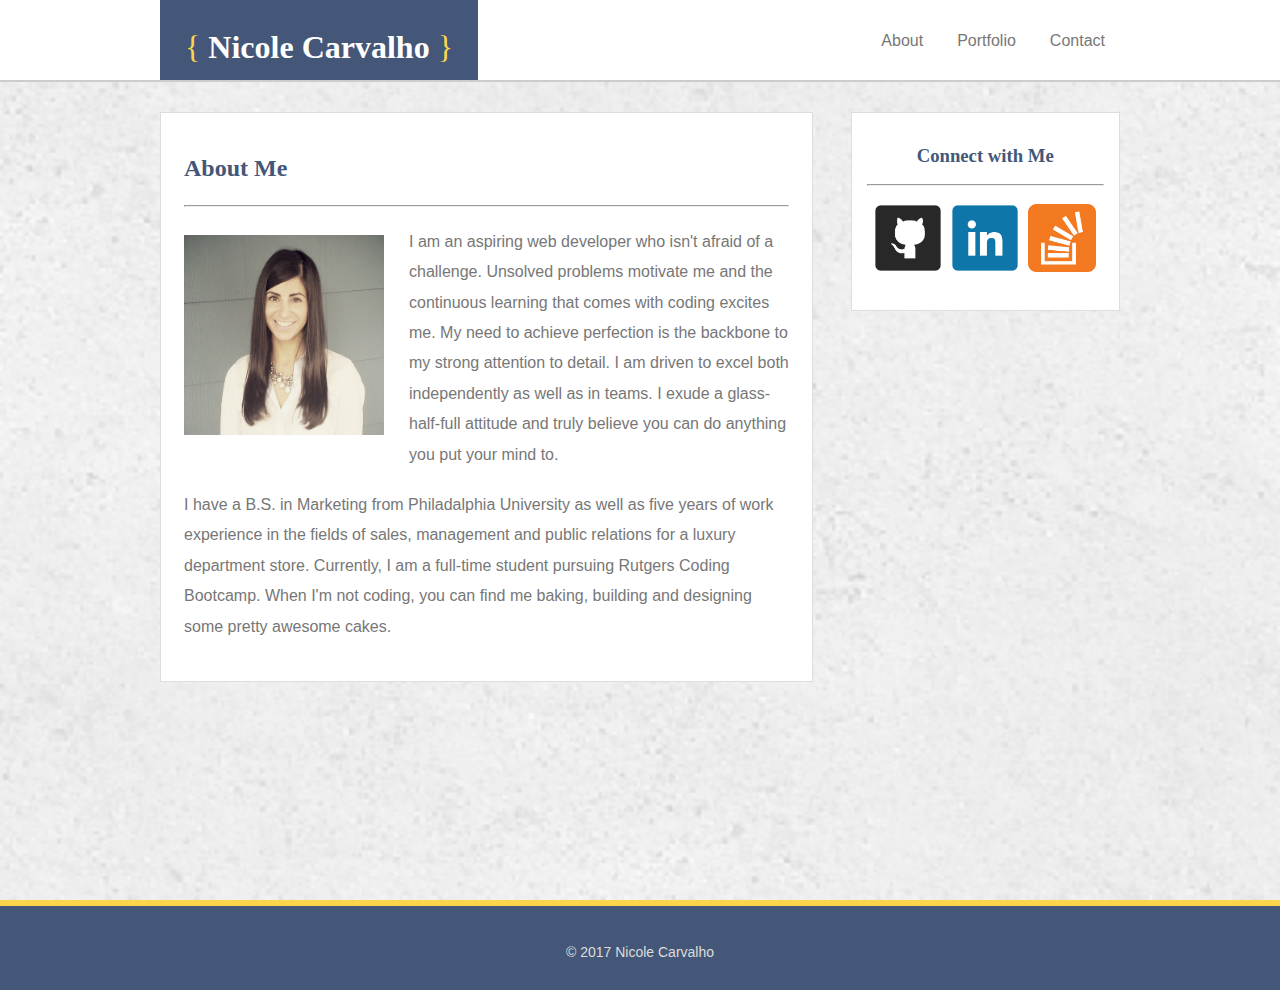
<file: index.html>
<!DOCTYPE html>
<html>
<head>
	<title>Nicole Carvalho | Portfolio</title>
  	<link rel="stylesheet" href="assets/css/reset.css">
  	<link rel="stylesheet" href="assets/css/style.css">
 	<meta name="viewport" content="width=device-width, initial-scale=1.0">
</head>
<body>

<div class="wrapper">

	<header>

		<nav id="main-nav">

			<a class="logo-animation href="#">
				<div id="main-logo">
					<h1 class="logo"><span> { </span>Nicole Carvalho<span> } </span></h1>
				</div>
			</a>

			<ul class="nav-links">
				<li><a href="#">About</a></li>
				<li><a href="portfolio.html">Portfolio</a></li>
				<li><a href="contact.html">Contact</a></li>
			</ul>

		</nav>

	</header>

	<div id="container">

		<section id="main-content">

			<h2 class="about">About Me</h2>

				<hr>

			<img class="my-headshot" src="assets/images/my_headshot.jpg" alt="Nicole Carvalho's Headshot">

				<p>I am an aspiring web developer who isn't afraid of a challenge. Unsolved problems motivate me and the continuous learning that comes with coding excites me. My need to achieve perfection is the backbone to my strong attention to detail. I am driven to excel both independently as well as in teams. I exude a glass-half-full attitude and truly believe you can do anything you put your mind to.</p>

				<p>I have a B.S. in Marketing from Philadalphia University as well as five years of work experience in the fields of sales, management and public relations for a luxury department store. Currently, I am a full-time student pursuing Rutgers Coding Bootcamp. When I'm not coding, you can find me baking, building and designing some pretty awesome cakes.</p>

			</section>

		<section id="sidebar">

			<h3 class="sidebar-heading">Connect with Me</h3>

				<hr>

			<a href="https://github.com/nicolelcarvalho" target="_blank">
				<img class="social-icon zoom" src="assets/images/github_icon.png" alt="github-icon">
			</a>
			<a href="https://www.linkedin.com/in/nicole-carvalho-51497332/" target="_blank">
				<img class="social-icon social-icon-2 zoom" src="assets/images/linkedin_icon.png" alt="linkedin-icon">
			</a>
			<a href="https://stackoverflow.com/users/8280749/nicole-carvalho?tab=profile" target="_blank">
				<img class="social-icon social-icon-3 zoom" src="assets/images/overflow_icon.png" alt="stackoverflow-icon">
			</a>		

		</section>

	</div>

</div>

	<footer id="main-footer">
		<p>&copy; 2017 Nicole Carvalho</p>
	</footer>

</body>
</html>
</file>
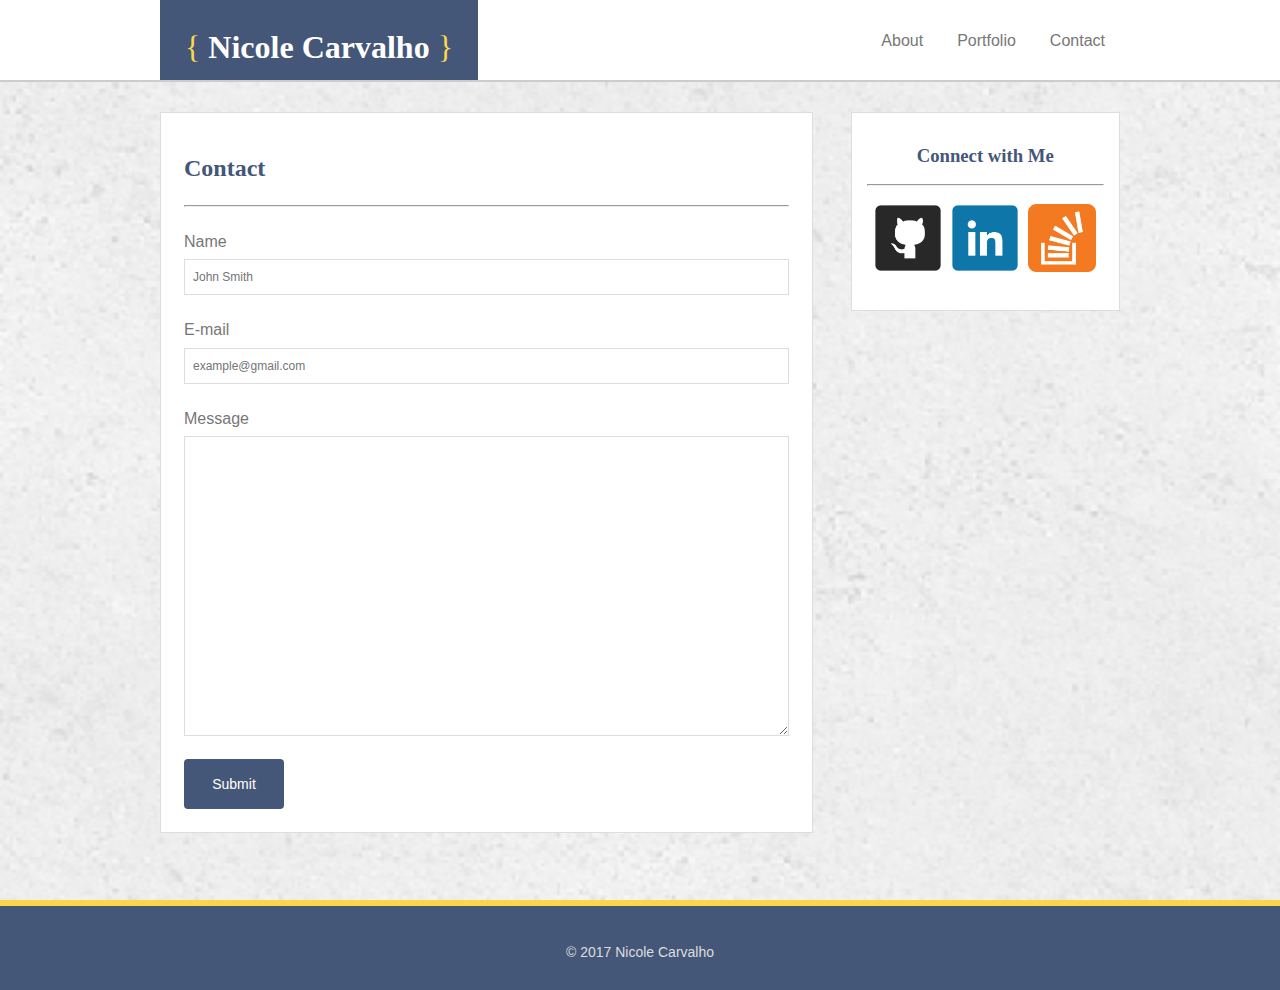
<file: contact.html>
<!DOCTYPE html>
<html>
<head>
	<title>Nicole Carvalho | Portfolio</title>
  <link rel="stylesheet" href="assets/css/reset.css">
  <link rel="stylesheet" href="assets/css/style.css">
  <meta name="viewport" content="width=device-width, initial-scale=1.0">
</head>
<body>

<div class="wrapper">

	<header>

		<nav id="main-nav">

			<a href="index.html">
				<div id="main-logo">
					<h1 class="logo"><span> { </span>Nicole Carvalho<span> } </span></h1>
				</div>
			</a>

			<ul class="nav-links">
				<li><a href="index.html">About</a></li>
				<li><a href="portfolio.html">Portfolio</a></li>
				<li><a href="#">Contact</a></li>
			</ul>

		</nav>

	</header>

	<div id="container">

		<section id="contact-form">

			<h2 class="contact">Contact</h2>

			<hr>
			
			<p class="form-label"><label for="name">Name</label></p>
			<input type="text" id="name" name="name" required placeholder="John Smith">

			<p class="form-label"><label for="email">E-mail</label></p>
			<input type="text" id="email" name="email" required placeholder="example@gmail.com">

			<p class="form-label"><label for="message">Message</label></p>
			<textarea id="message" name="message" required></textarea>

	    <input type="submit" value="Submit" class="zoom">

		</section>

		<section id="sidebar">

			<h3 class="sidebar-heading">Connect with Me</h3>

				<hr>

			<a href="https://github.com/nicolelcarvalho" target="_blank">
				<img class="social-icon zoom" src="assets/images/github_icon.png" alt="github-icon">
			</a>
			<a href="https://www.linkedin.com/in/nicole-carvalho-51497332/" target="_blank">
				<img class="social-icon social-icon-2 zoom" src="assets/images/linkedin_icon.png" alt="linkedin-icon">
			</a>
			<a href="https://stackoverflow.com/users/8280749/nicole-carvalho?tab=profile" target="_blank">
				<img class="social-icon social-icon-3 zoom" src="assets/images/overflow_icon.png" alt="stackoverflow-icon">
			</a>		

		</section>

	</div>

</div>

	<footer id="main-footer">
		<p>&copy; 2017 Nicole Carvalho</p>
	</footer>

</body>
</html>
</file>
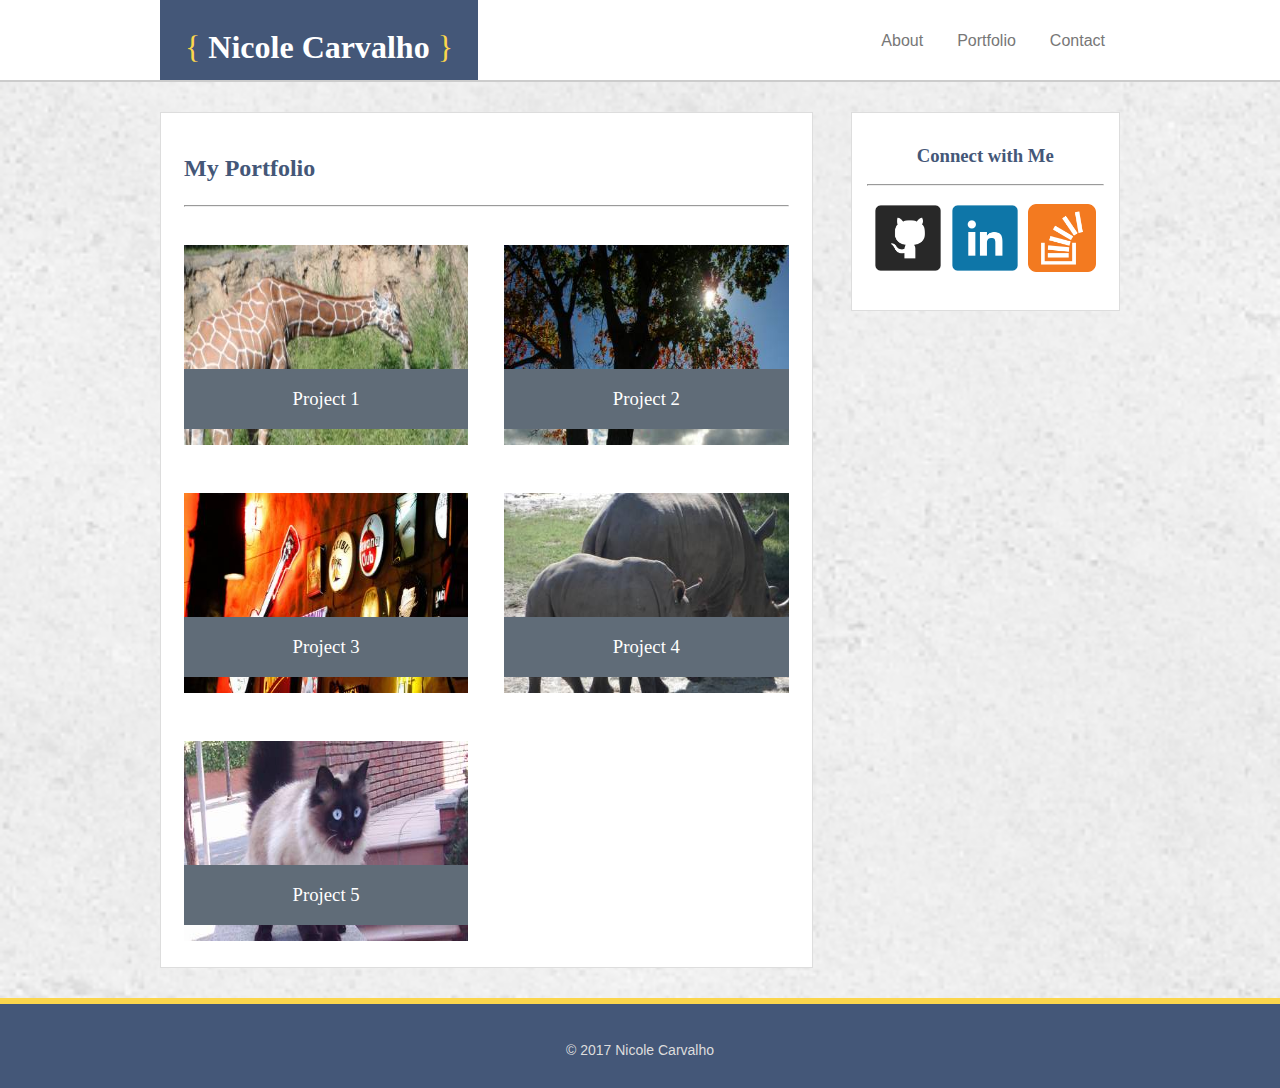
<file: portfolio.html>
<!DOCTYPE html>
<html>
<head>
	<title>Nicole Carvalho | Portfolio</title>
  <link rel="stylesheet" href="assets/css/reset.css">
  <link rel="stylesheet" href="assets/css/style.css">
  <meta name="viewport" content="width=device-width, initial-scale=1.0">
</head>
<body>

<div class="wrapper">

	<header>

		<nav id="main-nav">

			<a href="index.html">
				<div id="main-logo">
					<h1 class="logo"><span> { </span>Nicole Carvalho<span> } </span></h1>
				</div>
			</a>

			<ul class="nav-links">
				<li><a href="index.html">About</a></li>
				<li><a href="#">Portfolio</a></li>
				<li><a href="contact.html">Contact</a></li>
			</ul>

		</nav>

	</header>

	<div id="container">
	
		<section id="main-portfolio">

			<h2 class="my-portfolio">My Portfolio</h2>

				<hr>

			<div class="portfolio-collection">

				<a href="#"><div class="portfolio-image portfolio-image-1 zoom">
					<h3 class="sub-heading">Project 1</h3>
					<img src="assets/images/1_project_image.jpg" alt="Project 1 Image">
				</div></a>
				<a href="#"><div class="portfolio-image portfolio-image-2 zoom">
					<h3 class="sub-heading">Project 2</h3>
					<img src="assets/images/2_project_image.jpg" alt="Project 2 Image">
				</div></a>

				<a href="#"><div class="portfolio-image portfolio-image-3 zoom">
					<h3 class="sub-heading">Project 3</h3>
					<img src="assets/images/3_project_image.jpg" alt="Project 3 Image">
				</div></a>
				<a href="#"><div class="portfolio-image portfolio-image-4 zoom">
					<h3 class="sub-heading">Project 4</h3>
					<img src="assets/images/4_project_image.jpg" alt="Project 4 Image">
				</div></a>

				<a href="#"><div class="portfolio-image portfolio-image-5 zoom">
					<h3 class="sub-heading">Project 5</h3>
					<img src="assets/images/5_project_image.jpg" alt="Project 5 Image">
				</div></a>

			</div>

		</section>


		<section id="sidebar">

			<h3 class="sidebar-heading">Connect with Me</h3>

				<hr class="yellow">

			<a href="https://github.com/nicolelcarvalho" target="_blank">
				<img class="social-icon zoom" src="assets/images/github_icon.png" alt="github-icon">
			</a>
			<a href="https://www.linkedin.com/in/nicole-carvalho-51497332/" target="_blank">
				<img class="social-icon social-icon-2 zoom" src="assets/images/linkedin_icon.png" alt="linkedin-icon">
			</a>
			<a href="https://stackoverflow.com/users/8280749/nicole-carvalho?tab=profile" target="_blank">
				<img class="social-icon social-icon-3 zoom" src="assets/images/overflow_icon.png" alt="stackoverflow-icon">
			</a>		

		</section>

	</div>

</div>

	<footer id="main-footer">
		<p>&copy; 2017 Nicole Carvalho</p>
	</footer>

</body>
</html>
</file>
<file: assets/css/style.css>
html {
  height: auto;
  box-sizing: border-box;
}

*,
*:before,
*:after {
  box-sizing: inherit;
}

body {
	margin: 0 auto;
	padding: 0;
	position: relative;
	height: auto;
	background-image: url("../images/concrete_seamless.png");
	background-position: center;
	background-repeat: no-repeat;
	 -webkit-background-size: cover;
	 -moz-background-size: cover;
	 -o-background-size: cover;
	background-size: cover;
}

.wrapper {
  min-height: 100vh;
  height: auto;
}

#container {
	width: 960px;
	height: auto;
	margin: 0 auto;
}

a {
	text-decoration: none;
}

.zoom {
	transition: all .2s ease-in-out;
}

.zoom:hover {
	transform: scale(1.1);
	cursor: pointer;
}

span {
	color: #fbd64c;
	font-weight: normal;
}



/***************** Font Styles *****************/

header, h2, h3 {
	font-family: 'Georgia', Times, Times New Roman, serif;
}

h2, h3 {
	color: #445778;
}

h2 {
	margin-bottom: 25px;
}

footer, p, #main-nav li a {
	color: #777777;
	font-family: 'Arial', 'Helvetica Neue', Helvetica, sans-serif;
}



/***************** Logo & Navigation *****************/

header {
	width: 100%;
	background-color: #ffffff;
	border-bottom: 2px solid #cccccc;
	margin-bottom: 30px;
}

#main-nav {
	width: 960px;
	height: 80px;
	margin: 0 auto;
}

#main-nav ul {
	float: right;
}

#main-nav li {
	list-style-type: none;
	display: inline-block;	
}

#main-nav li a {
	font-size: 16px;
	text-decoration: none;
	display: block;
	padding: 10px 15px 0 15px;
	margin-top: -25px;
	line-height: 80px;
}

#main-nav li a:hover {
	color: #ffffff;
	background-color: #445778;
	cursor: pointer;
	border-bottom: 3px solid #fbd64c;
}

#main-logo, .logo {
	display: inline-block;
}

#main-logo {
	background-color: #445778;
	height: 80px;
}

.logo {
	float: left;
	color: #ffffff;
	padding: 10px 25px 10px 25px;
}

.logo-animation {
	animation-timing-function: ease-in;
	-webkit-animation-timing-function: ease-in;
    -webkit-animation: mymove 5s; /* Safari 4.0 - 8.0 */
    animation: mymove 5s;
    position: relative;
}


#main-logo:hover {
	cursor: pointer;
}

	/***************** Logo Animation *****************/

	/* Safari 4.0 - 8.0 */
	@-webkit-keyframes mymove {
	    from {left: -400px;}
	    to {left: 0;}
	}

	/* Standard syntax */
	@keyframes mymove {
	    from {left: -400px;}
	    to {left: 0;}
	}



/***************** Main Content & Sidebar *****************/

#main-content, #contact-form, #main-portfolio {
	width: 68%;
	background-color: #ffffff;
	overflow: auto;
	padding: 23px;
	border: 1px solid #dddddd;
	margin-bottom: 30px;
	margin-right: 38px;
}

#main-content p, #contact-form p {
	line-height: 1.9;
	margin-top: 20px;
	font-size: 16px;
}

.my-headshot {
	margin-right: 25px;
	margin-top: 20px;
	margin-bottom: 5px;
	width: 200px;
	height: 200px;
}

#sidebar {
	width: 28%; 
	background-color: #ffffff;
	padding: 15px;
	text-align: center;
	border: 1px solid #dddddd;
}

#main-content, .my-headshot, #sidebar, #contact-form, #main-portfolio {
	float: left;
}

.social-icon {
	height: 68px;
	margin-top: 10px;
	margin-bottom: 20px;
}

.social-icon-2, .social-icon-3 {
	padding-left: 5px;
}



/***************** My Portfolio *****************/

.portfolio-collection {
	width: 100%;
}

.portfolio-image {
	display: inline-block;
	width: 47%;
	position: relative;
}

.portfolio-image img {
	width: 100%;
	height: 200px;
}

.sub-heading {
	background-color: #606C78;
	height: 60px;
	position: absolute;
	z-index: 1;
	width: 100%;
	bottom: 0;
	text-align: center;
	color: #ffffff;
	font-weight: normal;
	line-height: 60px;
}

.portfolio-image-1, .portfolio-image-3, .portfolio-image-5 {
	margin-right: 16px;
}

.portfolio-image-2, .portfolio-image-4 {
	margin-left: 16px;
}

.portfolio-image-1, .portfolio-image-2 {
	margin-top: 30px;
}

.portfolio-image-3, .portfolio-image-4, .portfolio-image-5 {
	margin-top: 45px;
}



/***************** Contact Form *****************/

#name, #email, #message {
	width: 100%;
	line-height: 1.5;
	padding: 8px;
	font-size: 12px;
}

.form-label {
	margin-bottom: 2px;
}

#message {
	height: 300px;
	border-color: #dddddd;
}


input[type=submit] {
	height: 50px;
	width: 100px;
	background-color: #445778;
	color: white;
	border: none;
	border-radius: 4px;
	cursor: pointer;
	font-size: 14px;
	margin-top: 20px;
}

input[type=text] {
	background-color: #ffffff;
	border: 1px solid #dddddd;
}



/***************** Footer *****************/

#main-footer {
	width: 100%;
	height: 90px;
	background-color: #445778;
	border-top: 6px solid #fbd64c;
	text-align: center;
	vertical-align: middle;
	line-height: 65px;
	clear: both;
}

#main-footer p {
	color: #dddddd;
	font-size: 14px;
}



/***************** Media Queries *****************/



@media only screen and (max-width: 640px) {

	/***************** Main Content & Sidebar *****************/

	#container {
		width: 90%;
	}

	header {
		width: 100%;
		background-color: #ffffff;
		height: 145px;
		margin-bottom: 40px;
		margin-top: 0;
		display: block;
		position: static;
	}

	#main-nav {
		width: 100%;
		height: 85px;
		display: block;
	}

	.nav-links {
		padding-left: 0;
	}

	#main-nav ul {
		display: block;
		width: 100%;
		height: 57px;
		text-align: center;
		border-bottom: none;
	}

	#main-nav li a {
		display: block;
		padding: 2px 55px 0 55px;
		margin-top: -16px;
		line-height: 50px;
	}

	#main-logo {
		background-color: #445778;
		height: 88px;
		padding-top: 20px;
		font-size: 18px;
		width: 100%;
		display: block;
	}

	.logo {
		margin-top: 0;
		float: none;
		width: 100%;
		text-align: center;
	}



	/***************** Main Content & Sidebar *****************/

	#main-content, #contact-form, #main-portfolio {
		width: 100%;
		margin-bottom: 40px;
		margin-right: 0;
	}

	#main-content p, #contact-form p {
		line-height: 1.9;
	}

	.my-headshot {
		margin-top: 20px;
		margin-bottom: 5px;
		width: 100%;
		height: auto;
	}

	#sidebar {
		width: 100%; 
		text-align: left;
		margin-bottom: 40px;
	}

	#main-content, .my-headshot, #sidebar, #contact-form, #main-portfolio {
		display: block;
		float: none;
	}

	.social-icon {
		height: 60px;
		margin-top: 10px;
		margin-bottom: 19px;
	}

	.social-icon-2, .social-icon-3 {
		padding-left: 5px;
	}



	/***************** My Portfolio *****************/

	.portfolio-image {
		display: block;
		width: 100%;
	}

	.portfolio-image img {
		width: 100%;
		height: auto;
	}

	.portfolio-image-1, .portfolio-image-3, .portfolio-image-5, .portfolio-image-2, .portfolio-image-4 {
		margin-right: 0px;
		margin-left: 0px;
	}

	.portfolio-image-1, .portfolio-image-2, .portfolio-image-3, .portfolio-image-4, .portfolio-image-5  {
		margin-top: 45px;
	}

}

@media only screen and (max-width: 493px) {
	
	#main-nav li a {
		padding: 2px 15px 0 15px;

	}

}


@media screen and (min-width: 641px) and (max-width: 768px) {

	/***************** Main Content & Sidebar *****************/

		header {
			width: 100%;
			height: 90px;
			margin-bottom: 40px;
			margin-top: 0;
			display: block;
		}

		#main-nav {
			width: 100%;
			height: 85px;
			display: inline-block;
		}

		.nav-links {
			padding-left: 0;
			width: 50%;
			float: right;
		}

		#main-nav ul {
			display: inline-block;
			width: 50%;
			height: 90px;
			text-align: right;
			margin-right: 30px;
			border-bottom: none;
			float: right;
		}

		#main-nav li a {
			display: block;
			padding: 2px 15px 0 15px;
			margin-top: -16px;
			line-height: 86px;
		}

		#main-logo {
			height: 88px;
			padding-top: 20px;
			margin-left: 37px;
			font-size: 18px;
			width: 38%;
			display: inline-block;
			font-size: 13px;
		}

		.logo {
			margin-top: 0;
			float: left;
			width: 100%;
			text-align: center;
		}



	/***************** Main Content & Sidebar *****************/

		#container {
			width: 90%;
		}

		#main-content, #contact-form, #main-portfolio {
			width: 100%;
			margin-bottom: 40px;
			margin-right: 0;
		}

		#main-content p, #contact-form p {
			line-height: 1.9;
		}

		.my-headshot {
			margin-top: 20px;
			margin-bottom: 5px;
			width: 39.5%;
			height: auto;
			float: left;
		}

		#sidebar {
			width: 100%; 
			text-align: left;
			margin-bottom: 40px;
		}



	/***************** My Portfolio *****************/

		.portfolio-image {
			display: inline-block;
			width: 45%;
		}

		.portfolio-image img {
			width: 100%;
			height: 200px;
		}

		.portfolio-image-1, .portfolio-image-3, .portfolio-image-5 {
			margin-right: 16px;
		}

		.portfolio-image-2, .portfolio-image-4 {
			margin-left: 16px;
		}

		.portfolio-image-1, .portfolio-image-2 {
			margin-top: 30px;
		}

		.portfolio-image-3, .portfolio-image-4, .portfolio-image-5 {
			margin-top: 45px;
		}

	}



@media screen and (min-width: 700px) and (max-width: 768px) {

		#main-logo {
			font-size: 15px;
		}

		.portfolio-image {
			width: 46.5%;
		}

	}



@media screen and (min-width: 760px) and (max-width: 768px) {

		#main-logo {
			font-size: 16px;
		}

		.portfolio-image {
			width: 47%;
		}

	}



@media screen and (min-width: 769px) and (max-width: 968px) {

	
	/***************** Main Content & Sidebar *****************/

		#container {
			width: 90%;
		}

		#main-content, #contact-form, #main-portfolio {
			width: 70%;
			margin-bottom: 40px;
			margin-right: 0;
			float: left;
		}

		#main-content p, #contact-form p {
			line-height: 1.9;
		}

		.my-headshot {
			margin-top: 20px;
			margin-bottom: 5px;
			width: 100%;
			height: auto;
			float: none;
		}

		#sidebar {
			width: 28%; 
			text-align: left;
			margin-bottom: 40px;
			float: right;
		}

		.social-icon {
			height: 47px;
			margin-top: 10px;
			margin-bottom: 19px;
		}

		#main-logo {
			height: 80px;
			padding-top: 5px;
			margin-left: 4%;
			font-size: 18px;
			width: 25%;
			display: inline-block;
			font-size: 13px;
		}
	
		#main-nav ul {
			display: inline-block;
			width: 36%;
			height: 90px;
			text-align: left;
			margin-right: 17.5%;
			border-bottom: none;
			float: right;
		}

		.portfolio-image {
			width: 100%;
			display: block;
			height: auto;
		}

		.portfolio-image-1, .portfolio-image-3, .portfolio-image-5, .portfolio-image-2, .portfolio-image-4 {
			margin-right: 0px;
			margin-left: 0px;
		}

		.portfolio-image-1, .portfolio-image-2, .portfolio-image-3, .portfolio-image-4, .portfolio-image-5  {
			margin-top: 45px;
		}

	}


@media screen and (min-width: 800px) and (max-width: 924px) {

		#main-nav ul {
			display: inline-block;
			width: 36%;
			height: 90px;
			text-align: left;
			margin-right: 10%;
			border-bottom: none;
			float: right;
		}


	}

@media screen and (min-width: 925px) and (max-width: 968px) {

		#main-nav ul {
			display: inline-block;
			width: 36%;
			height: 90px;
			text-align: left;
			margin-right: 2%;
			border-bottom: none;
			float: right;
		}


	}


@media screen and (min-width: 969px) and (max-width: 980px) {

	
	/***************** Main Content & Sidebar *****************/

		#container {
			width: 70%;
		}

		#main-content, #contact-form, #main-portfolio {
			width: 60%;
			margin-bottom: 40px;
			margin-right: 0;
			float: left;
		}

		#main-content p, #contact-form p {
			line-height: 1.9;
		}

		#main-content {
			overflow: hidden;
		}

		.my-headshot {
			margin-top: 20px;
			margin-bottom: 5px;
			width: 100%;
			height: auto;
			float: none;
		}

		#sidebar {
			width: 30%; 
			text-align: left;
			margin-bottom: 40px;
			float: right;
		}

		.social-icon {
			height: 51px;
			margin-top: 10px;
			margin-bottom: 19px;
		}

		#main-logo {
			height: 80px;
			padding-top: 5px;
			margin-left: 135px;
			font-size: 18px;
			width: 25%;
			display: inline-block;
			font-size: 13px;
		}
	
		#main-nav ul {
			display: inline-block;
			width: 47%;
			height: 90px;
			text-align: right;
			margin-right: 127px;
			border-bottom: none;
			float: right;
		}

		.portfolio-image {
			width: 100%;
			display: block;
			height: auto;
		}

		.portfolio-image-1, .portfolio-image-3, .portfolio-image-5, .portfolio-image-2, .portfolio-image-4 {
			margin-right: 0px;
			margin-left: 0px;
		}

		.portfolio-image-1, .portfolio-image-2, .portfolio-image-3, .portfolio-image-4, .portfolio-image-5  {
			margin-top: 45px;
		}

	}
</file>
